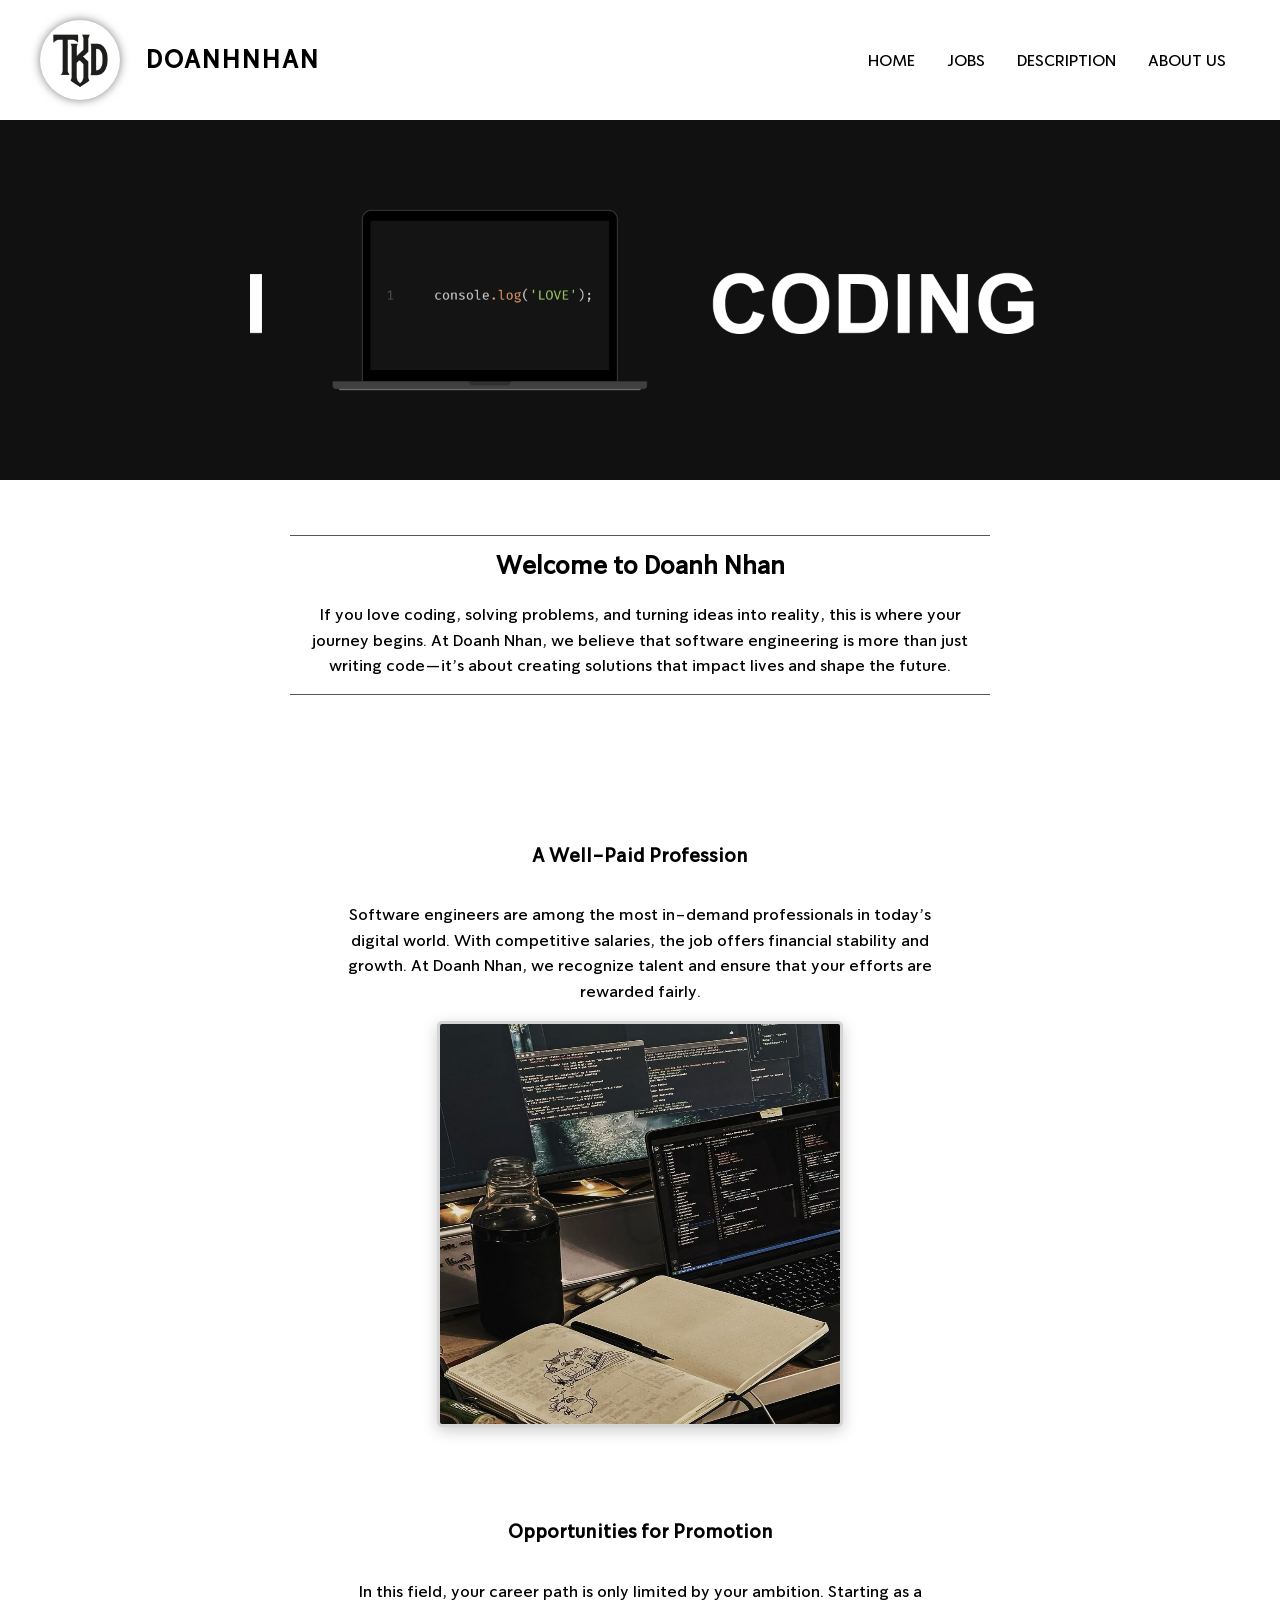
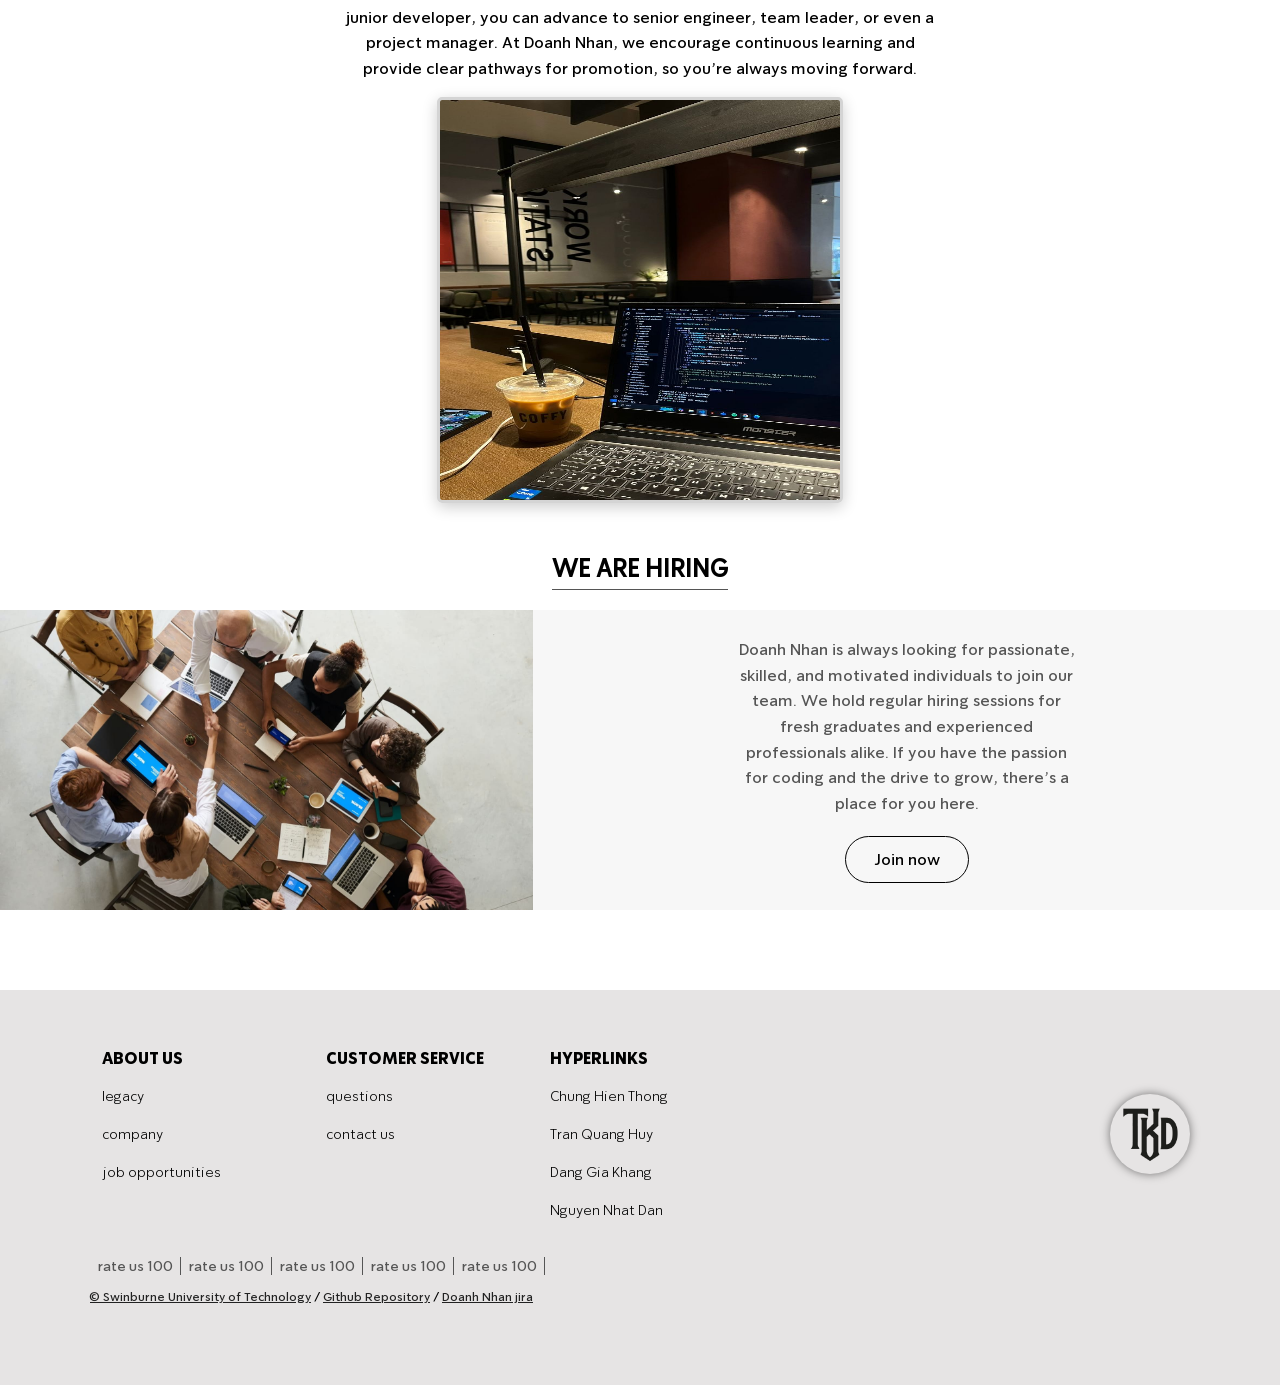
<file: COS10026-Web Technology Project /Group Project 1/index.html>
<!DOCTYPE html>
<html lang="en">

<head>
    <meta charset="UTF-8">
    <meta name="viewport" content="width=device-width, initial-scale=1.0">
    <link rel="stylesheet" href="Styles/styles.css">
    <link rel="stylesheet" href="Styles/fonts.css">
    <title>Document</title>
</head>

<body>
    <!-- this is group logo and group name section -->
    <header>
        <div class="header-container">
            <div class="group-title">
                <img class="group-logo" src="images/image.png" alt="">
                <h2 class="group-name">DoanhNhan</h2>
            </div>
            <!-- navigation bar -->
            <div class="nav-bar">
                <a href="index.html">Home</a>
                <a href="apply.html">Jobs</a>
                <a href="jobs.html">Description</a>
                <a href="about.html">About us</a>
            </div>
        </div>
    </header>
    <div>
        <img class="background-image" src="images/image2.png" alt="">
    </div>
    <!-- overview about our company -->
    <div class="head-information">
        <div class="head-borderline">
            <h2>Welcome to Doanh Nhan</h2>
            <p>If you love coding, solving problems, and turning ideas into reality, this is where your journey begins.
                At Doanh Nhan, we believe that software engineering is more than just writing code—it’s about creating
                solutions
                that impact lives and shape the future.</p>
        </div>
    </div>
    <div class="picture-section-container">
        <!-- high-salary jobs introdution section -->
        <div class="picture-section-1">
            <div class="section-1-information">
                <h3>A Well-Paid Profession</h3>
                <p class="section-1-p">Software engineers are among the most in-demand professionals in today’s digital
                    world.
                    With competitive salaries, the job offers financial stability and growth.
                    At Doanh Nhan, we recognize talent and ensure that your efforts are rewarded fairly.</p>
            </div>
            <div class="picture-container">
                <img class="image-section-1" src="images/image3.png" alt="">
            </div>
        </div>
        <!-- opportunities for promotion section -->
        <div class="picture-section-2">
            <div class="picture-container">
                <img class="image-section-2" src="images/image4.png" alt="">
            </div>
            <div class="section-1-information">
                <h3>Opportunities for Promotion</h3>
                <p class="section-2-p">In this field, your career path is only limited by your ambition.
                    Starting as a junior developer, you can advance to senior engineer, team leader, or even a project
                    manager.
                    At Doanh Nhan, we encourage continuous learning and provide clear pathways for promotion, so you’re
                    always moving forward.</p>
            </div>
        </div>
    </div>
    <!-- hiring section -->
    <div class="hiring-section-container">
        <div class="hiring-section-h2">
            <h2 class="hiring-h2">We are hiring</h2>
        </div>
        <div class="hiring-section">
            <img class="hiring-picture-section" src="images/image5.png" alt="">
            <div class="hiring-information-section">
                <p>Doanh Nhan is always looking for passionate, skilled, and motivated individuals to join our team.
                    We hold regular hiring sessions for fresh graduates and experienced professionals alike.
                    If you have the passion for coding and the drive to grow, there’s a place for you here.</p>
                <a href="apply.html">Join now</a>
            </div>
        </div>
    </div>
    <footer>
        <div class="footer">
            <!-- company hyperlinks -->
            <div class="footer-section-1">
                <div class="footer-information">
                    <div class="About-us">
                        <h4>About us</h4>
                        <ol>
                            <li>legacy</li>
                            <li>company</li>
                            <li>job opportunities</li>
                        </ol>
                    </div>
                    <div class="customer service">
                        <h4>customer service</h4>
                        <ol>
                            <li>questions</li>
                            <li>contact us</li>
                        </ol>
                    </div>
                    <div class="hyperlinks">
                        <h4>hyperlinks</h4>
                        <ol>
                            <li><a class="links" href="https://www.instagram.com/hienthong_/">Chung Hien Thong</a></li>
                            <li><a class="links" href="https://www.instagram.com/brian.huytr/">Tran Quang Huy</a></li>
                            <li><a class="links" href="https://www.instagram.com/khang_dangdeptrai/">Dang Gia Khang</a>
                            </li>
                            <li><a class="links" href="https://www.instagram.com/_ndawn._/">Nguyen Nhat Dan</a></li>
                        </ol>
                    </div>
                </div>
                <div class="logo-image">
                    <img id="group-logo-footer" class="group-logo" src="images/image.png" alt="">
                </div>
            </div>
            <!-- rate us 100 section -->
            <div class="footer-section-2">
                <p>rate us 100</p>
                <p>rate us 100</p>
                <p>rate us 100</p>
                <p>rate us 100</p>
                <p>rate us 100</p>
            </div>
            <div class="footer-section-3">
                <p><a class="hyperlinks-footer" href="https://www.swinburne.edu.au">© Swinburne University of Technology</a> / <a
                          class="hyperlinks-footer" href="https://github.com/WebTechnologyProject-Sep2025/projectpart1-groupass1-1-cos10026-2-group-3"
                        target="_blank" rel="noopener noreferrer">Github Repository</a> / <a
                          class="hyperlinks-footer" href="https://tqhuy250907.atlassian.net/jira/software/projects/DPG3/boards/68">Doanh Nhan
                        jira</a> </p>
            </div>
        </div>
    </footer>
</body>

</html>
</file>
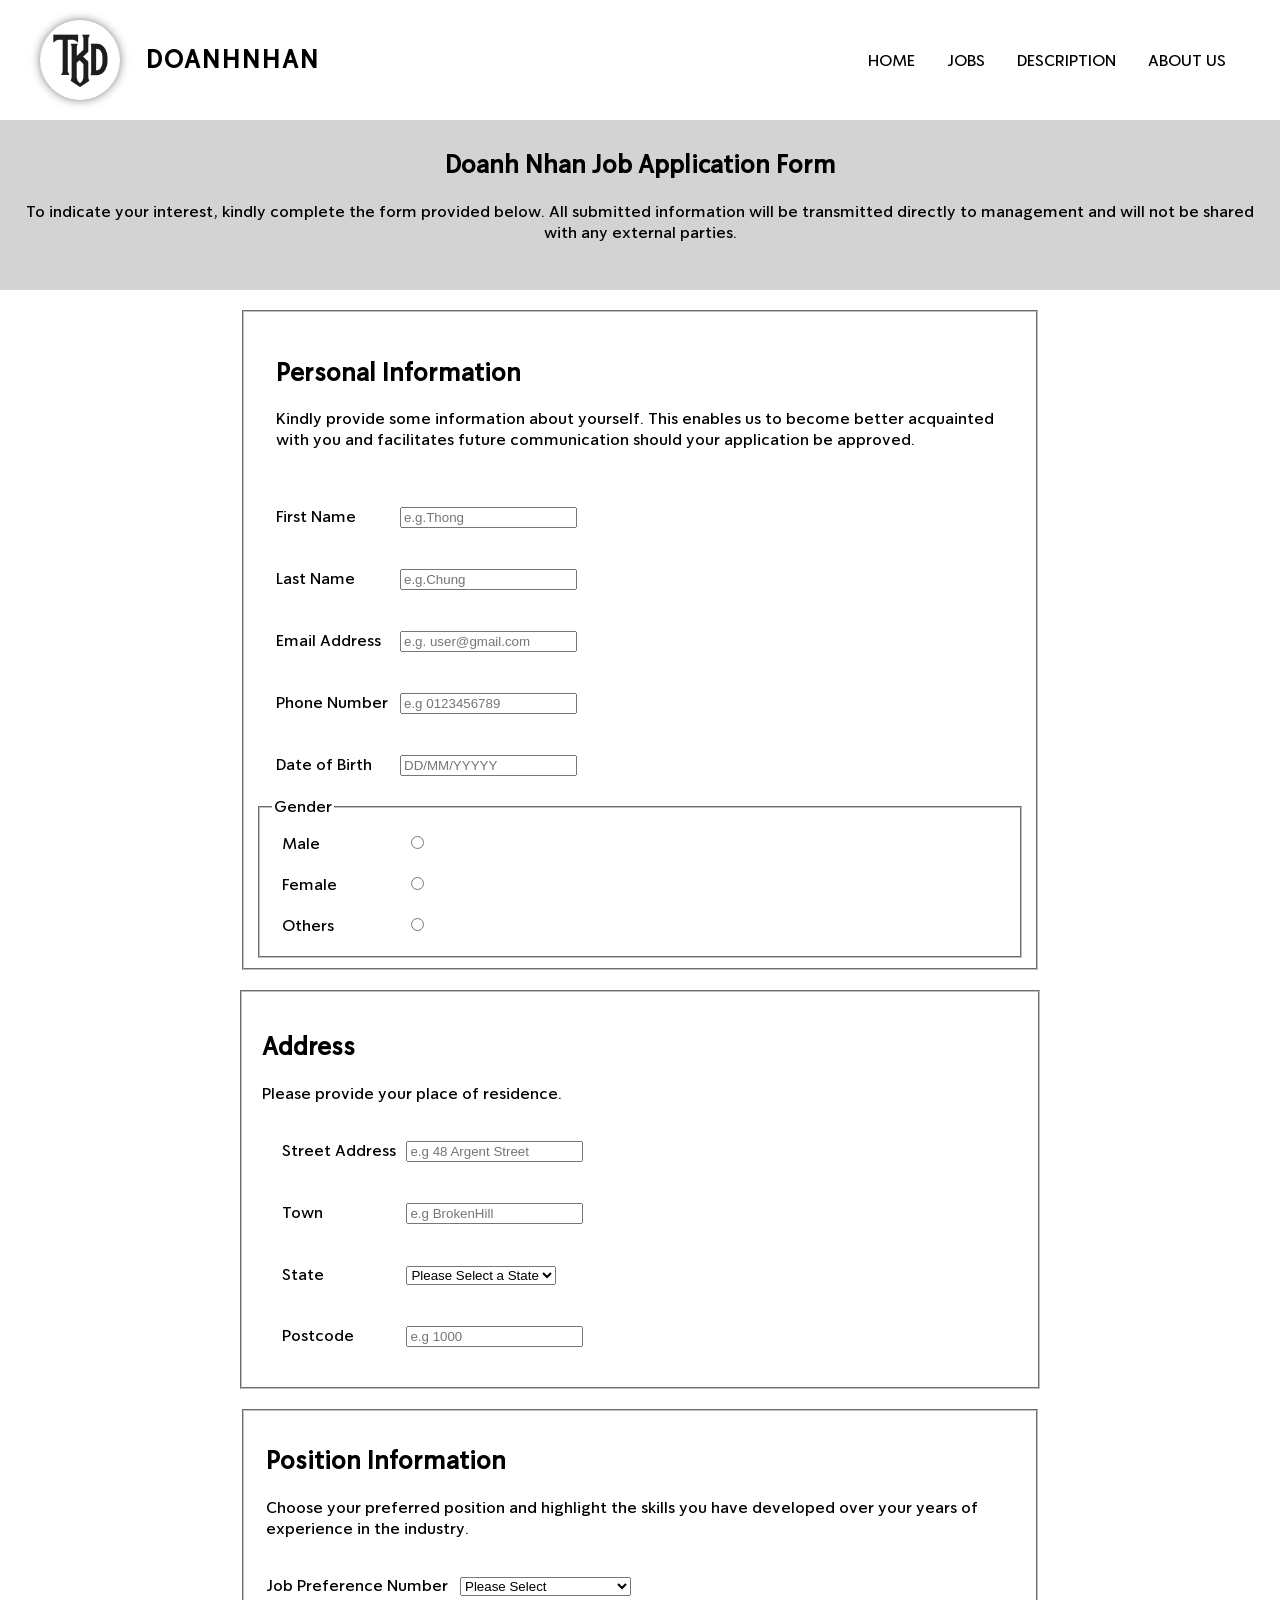
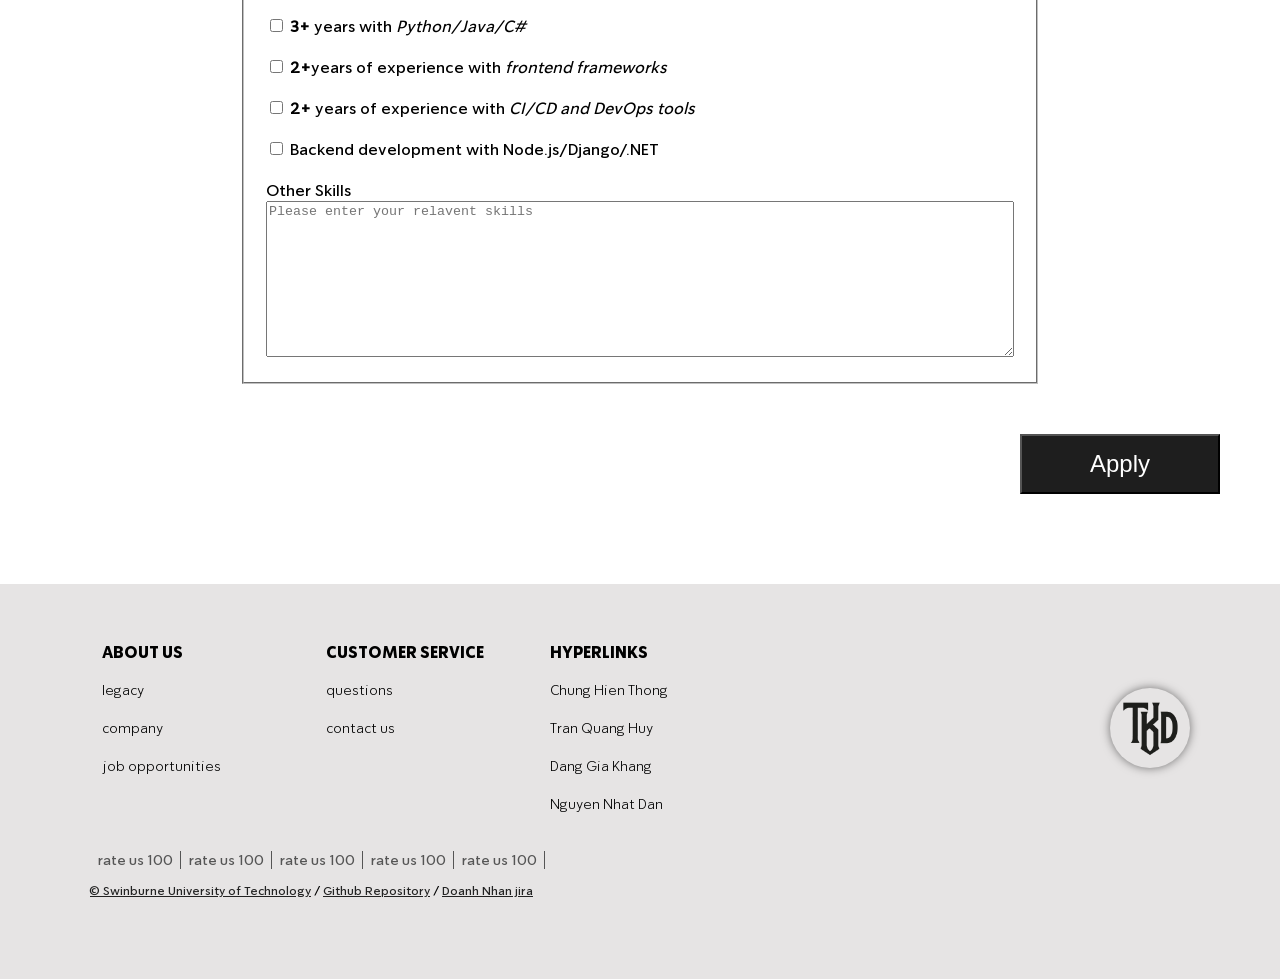
<file: COS10026-Web Technology Project /Group Project 1/apply.html>
<!DOCTYPE html>
<html lang="en">

<head>
    <meta charset="UTF-8">
    <meta name="description" content="Job Application Page">
    <meta name="keywords" content="HTML5, tags, forms">
    <meta name="author" content="Quang Huy 106212636">
    <title>The Page For Job Application</title>
    <link rel="stylesheet" href="Styles/styles.css">
    <link rel="stylesheet" href="Styles/fonts.css">
</head>

<body>
    <header>
        <!--Logo and title-->

        <div class="header-container">
            <div class="group-title">
                <img class="group-logo" src="images/image.png" alt="">
                <h2 class="group-name">DoanhNhan</h2>
            </div>
            <!--Navigation bar-->

            <div class="nav-bar">
                <a href="index.html">Home</a>
                <a href="apply.html">Jobs</a>
                <a href="jobs.html">Description</a>
                <a href="about.html">About us</a>
            </div>
        </div>
    </header>
    <!--Page Description-->
    <div class="block">
        <h2>Doanh Nhan Job Application Form</h2>
        <p>To indicate your interest, kindly complete the form provided below. All submitted
            information will be
            transmitted directly to management and will not be shared with any external parties.</p>
    </div>
    <!--The information will be transmitted using the POST method and then displayed back with the submitted values.-->
    <form id="form-container" method="post" action="https://mercury.swin.edu.au/it000000/formtest.php">
        <!--Collecting personal information-->
        <fieldset class="firstsection">
            <div class="form-field">
                <h2>Personal Information</h2>
                <p>Kindly provide some information about yourself. This enables us to become better acquainted with
                    you
                    and
                    facilitates future communication should your application be approved.</p>
            </div>
            <!--First Name-->
            <div class="form-field">

                <label for="firstname" class="form-info">First Name</label>
                <input type="text" name="firstname" id="firstname" class="form-info" pattern="^[A-Za-z]+$"
                    maxlength="20" placeholder="e.g.Thong" required>
            </div>

            <!--Last Name-->
            <div class="form-field">

                <label for="lastname" class="form-info">Last Name</label>
                <input type="text" name="lastname" id="lastname" class="form-info" pattern="^[A-Za-z]+$"
                    maxlength="20" placeholder="e.g.Chung" required>
            </div>

            <!--Email Address-->
            <div class="form-field">

                <label for="email" class="form-info">Email Address</label>
                <input type="text" name="email" id="email" class="form-info"
                    pattern="[a-z0-9._%+\-]+@[a-z0-9.\-]+\.[a-z]{2,}$" placeholder="e.g. user@gmail.com" required>
            </div>

            <!--Phone number-->
            <div class="form-field">

                <label for="phone" class="form-info">Phone Number</label>
                <input type="text" name="phone number" id="phone" class="form-info" pattern="^[\d ]{8,12}$"
                    placeholder="e.g 0123456789" required>
            </div>

            <!--Date of Birth-->
            <div class="form-field">

                <label for="dateofbirth" class="form-info">Date of Birth</label>
                <input type="text" name="dateofbirth" id="dateofbirth" class="form-info"
                    pattern="^(0[1-9]|[12]\d|3[01])\/(0[1-9]|1[0-2])\/\d{4}$" placeholder="DD/MM/YYYYY" required>
            </div>

            <!--Gender-->
            <fieldset>

                <legend>Gender</legend>
                <div class="form-gender">

                    <label for="male" class="form-ratio">Male</label>
                    <input type="radio" name="gender" id="male" class="ratio" required>
                </div>
                <div class="form-gender">

                    <label for="female" class="form-ratio">Female</label>
                    <input type="radio" name="gender" id="female" class="ratio" required>
                </div>
                <div class="form-gender">

                    <label for="others" class="form-ratio">Others</label>
                    <input type="radio" name="gender" id="others" class="ratio" required>
                </div>


            </fieldset>
        </fieldset>
        <fieldset class="form-address">
            <!--Information about Address-->
            <div class="form-des">
                <h2>Address</h2>
                <p>Please provide your place of residence.</p>
            </div>
            <!--Street Address-->
            <div class="form-add">

                <label for="streetaddress">Street Address</label>
                <input type="text" name="streetaddress" id="streetaddress" pattern="^{1,40}$" maxlength="40"
                    placeholder="e.g 48 Argent Street" required>
            </div>
            <!--Town-->
            <div class="form-add">

                <label for="town">Town</label>
                <input type="text" name="town" id="town" pattern="^{1,40}$" maxlength="40" placeholder="e.g BrokenHill">
            </div>

            <!--State-->
            <div class="form-add">

                <label for="state">State</label>
                <select name="state" id="state" required>
                    <option value="">Please Select a State</option>
                    <option value="">VIC</option>
                    <option value="">NSW</option>
                    <option value="">QLD</option>
                    <option value="">NT</option>
                    <option value="">WA</option>
                    <option value="">SA</option>
                    <option value="">TAS</option>
                    <option value="">ACT</option>

                </select>
            </div>

            <!--Postcode-->
            <div class="form-add">

                <label for="postcode">Postcode</label>
                <input type="text" name="postcode" id="postcode"
                    pattern="^(0[2-9][0-9]{2}|[1-8][0-9]{3}|9[0-8][0-9]{2}|99[0-3][0-9]|994[0-4])$" maxlength="4"
                    placeholder="e.g 1000">
            </div>

        </fieldset>
        <!--Position Selecting-->
        <fieldset class="form-position">
            <!--Position description-->
            <div class="form-pos">
                <h2>Position Information</h2>
                <p>Choose your preferred position and highlight the skills you have developed over your years of
                    experience in the industry.</p>
            </div>
            <!--Job References List-->
            <div class="form-pos">

                <label for="job">Job Preference Number</label>
                <select name="job" id="job" required>
                    <option value="">Please Select</option>
                    <option value="">DN1-Software Developer</option>
                    <option value="">DN2-Data Engineer</option>
                </select>
            </div>
            <!-- Required Experience List (Checkboxes) -->
            <div class="form-pos">
                <input type="checkbox" name="python" id="python" required>
                <label for="python"><strong>3&#43;</strong> years with <em>Python/Java/C#</em></label>
            </div>
            <!--2 years of Experience with frontend frameworks-->
            <div class="form-pos">

                <input type="checkbox" name="frontend" id="frontend">
                <label for="frontend"><strong>2&#43;</strong>years of experience with
                    <em>frontend frameworks</em></label>

            </div>
            <!--2 years of experience with CI/CD and DevOps tools-->

            <div class="form-pos">

                <input type="checkbox" name="devop" id="devop">
                <label for="devop"><strong>2&#43;</strong> years of experience with <em>CI/CD and
                        DevOps tools</em></label>

            </div>
            <!--Backend development with Node.js/Django/.NET-->

            <div class="form-pos">
                <input type="checkbox" name="backend" id="backend">
                <label for="backend">Backend development with Node.js/Django/.NET</label>
            </div>
            <!--Other Skills-->
            <div class="form-pos">
                <label for="otherskill">Other Skills</label>
                <textarea name="others" id="otherskill" rows="10" cols="105"
                    placeholder="Please enter your relavent skills"></textarea>
            </div>
        </fieldset>
        <!--Submit button-->

        <div class="form-input">
            <button id="submit-button" form="form-container">Apply</button>
        </div>

    </form>
    <footer>
        <div class="footer-job">
            <div class="footer-section-1">
                <div class="footer-information">
                    <div class="About-us">
                        <h4>About us</h4>
                        <ol>
                            <li>legacy</li>
                            <li>company</li>
                            <li>job opportunities</li>
                        </ol>
                    </div>
                    <div class="customer service">
                        <h4>customer service</h4>
                        <ol>
                            <li>questions</li>
                            <li>contact us</li>
                        </ol>
                    </div>
                    <div class="hyperlinks">
                        <h4>hyperlinks</h4>
                        <ol>
                            <li><a class="links" href="https://www.instagram.com/hienthong_/">Chung Hien Thong</a>
                            </li>
                            <li><a class="links" href="https://www.instagram.com/brian.huytr/">Tran Quang Huy</a>
                            </li>
                            <li><a class="links" href="https://www.instagram.com/khang_dangdeptrai/">Dang Gia Khang</a>
                            </li>
                            <li><a class="links" href="https://www.instagram.com/_ndawn._/">Nguyen Nhat Dan</a></li>
                        </ol>
                    </div>
                </div>
                <div class="logo-image">
                    <img id="group-logo-footer" class="group-logo" src="images/image.png" alt="">
                </div>
            </div>
            <div class="footer-section-2">
                <p>rate us 100</p>
                <p>rate us 100</p>
                <p>rate us 100</p>
                <p>rate us 100</p>
                <p>rate us 100</p>
            </div>

            <div class="footer-section-3">
                <p><a  class="hyperlinks-footer" href="https://www.swinburne.edu.au">© Swinburne University of Technology</a> / <a
                         class="hyperlinks-footer" href="https://github.com/WebTechnologyProject-Sep2025/projectpart1-groupass1-1-cos10026-2-group-3"
                        target="_blank" rel="noopener noreferrer">Github Repository</a> / <a
                         class="hyperlinks-footer" href="https://tqhuy250907.atlassian.net/jira/software/projects/DPG3/boards/68">Doanh Nhan
                        jira</a> </p>
            </div>
        </div>
    </footer>
</body>

</html>
</file>
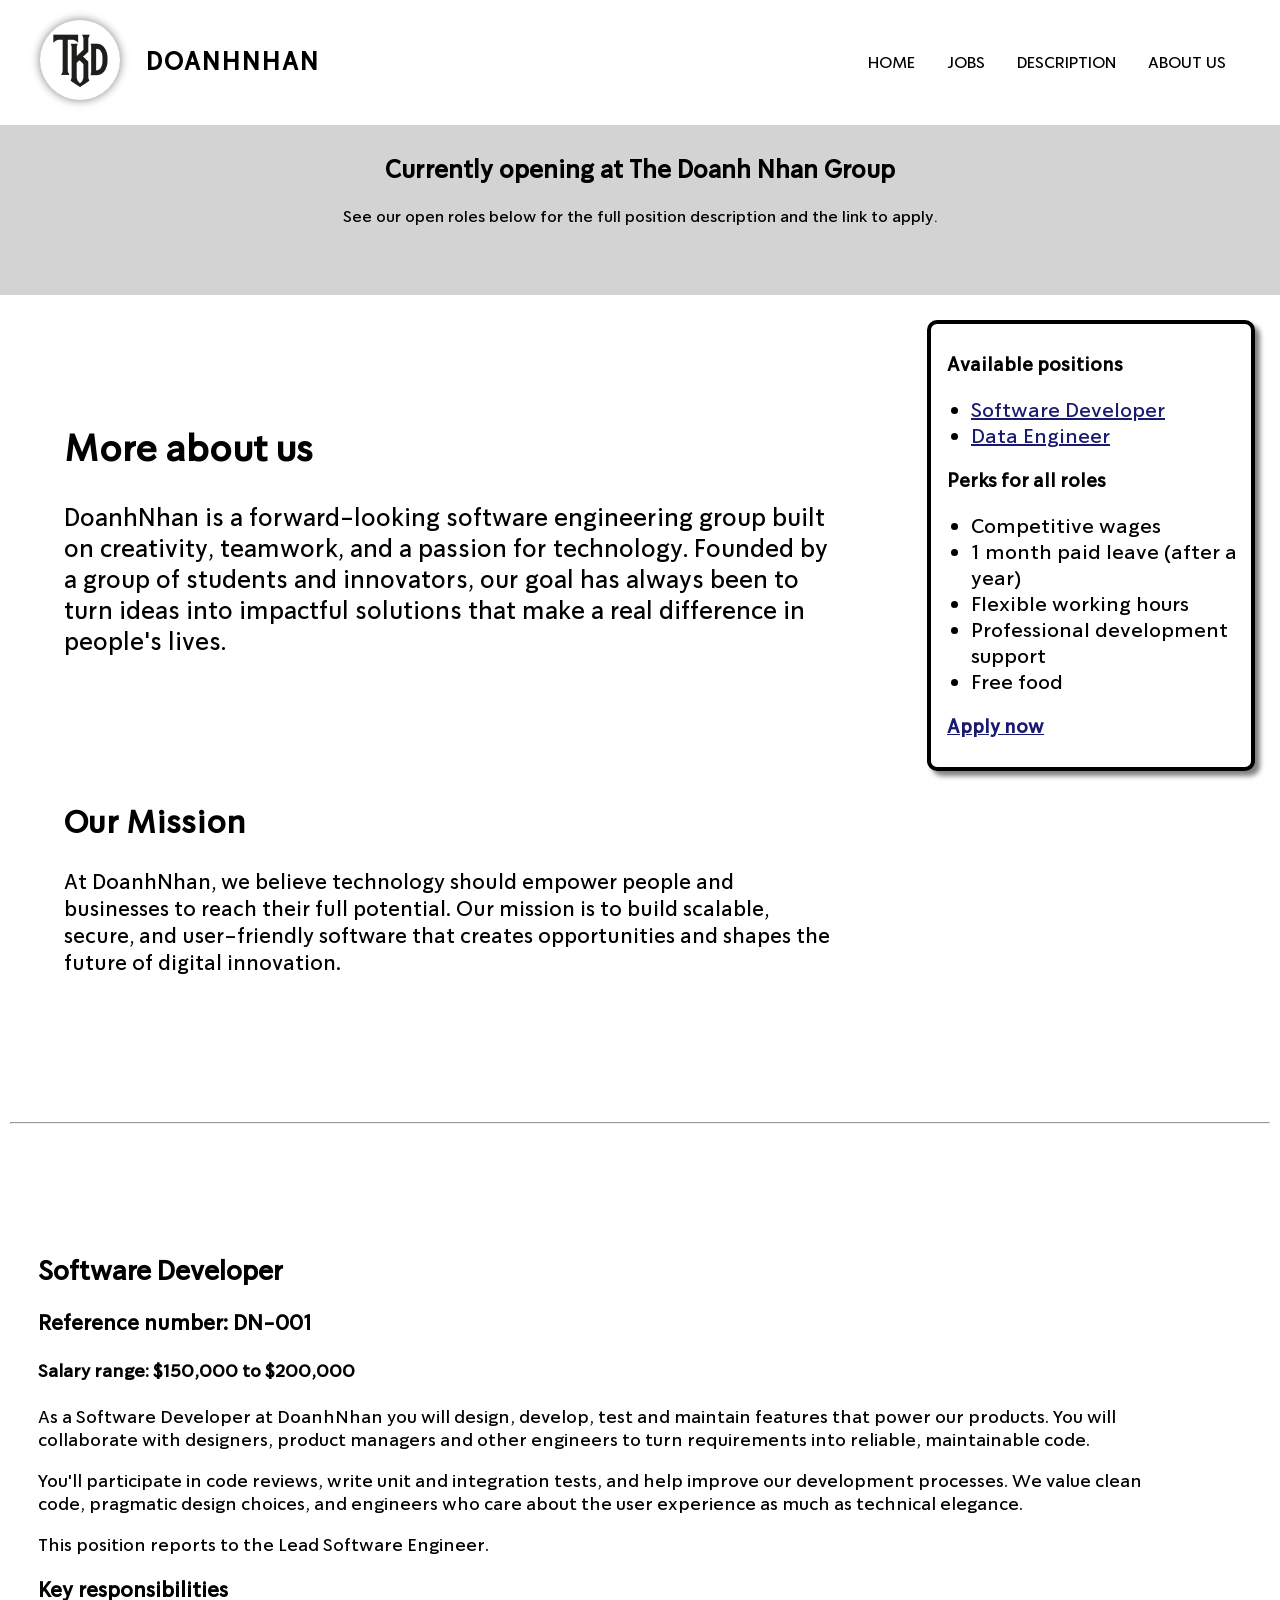
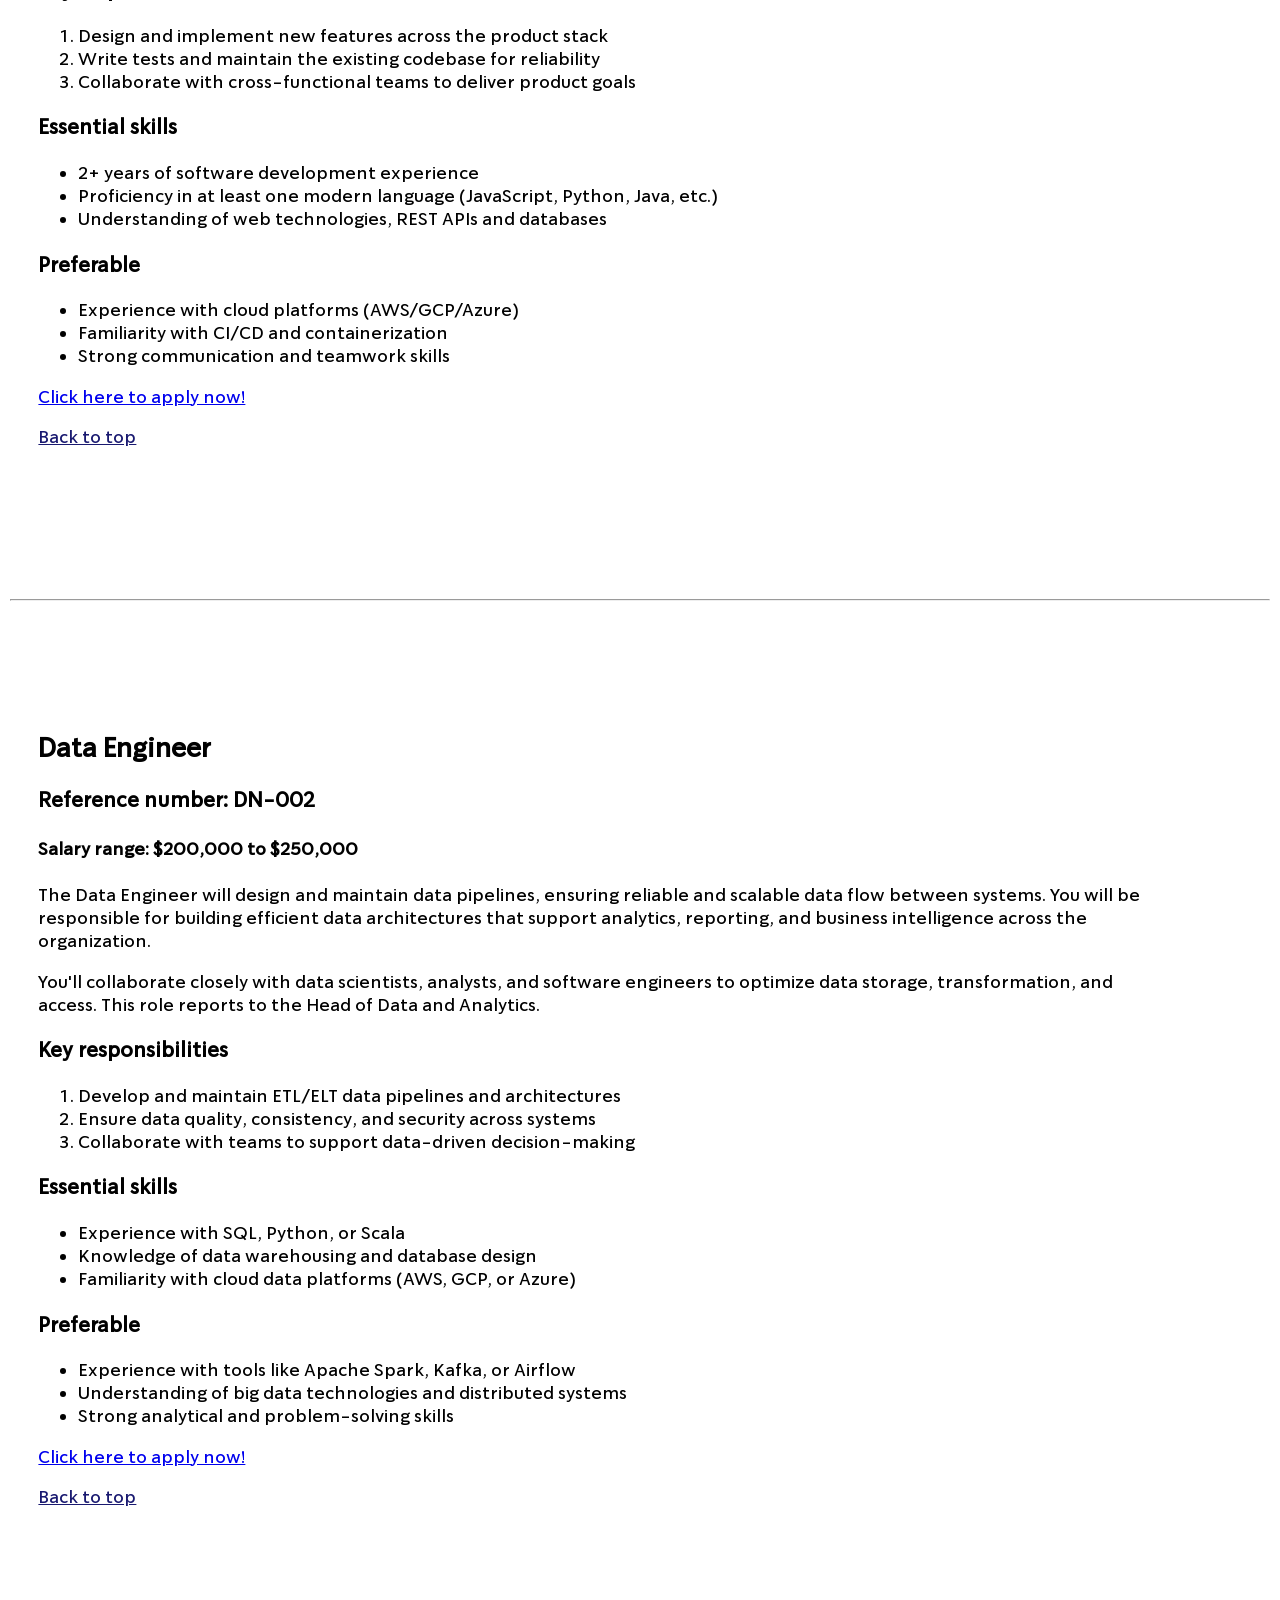
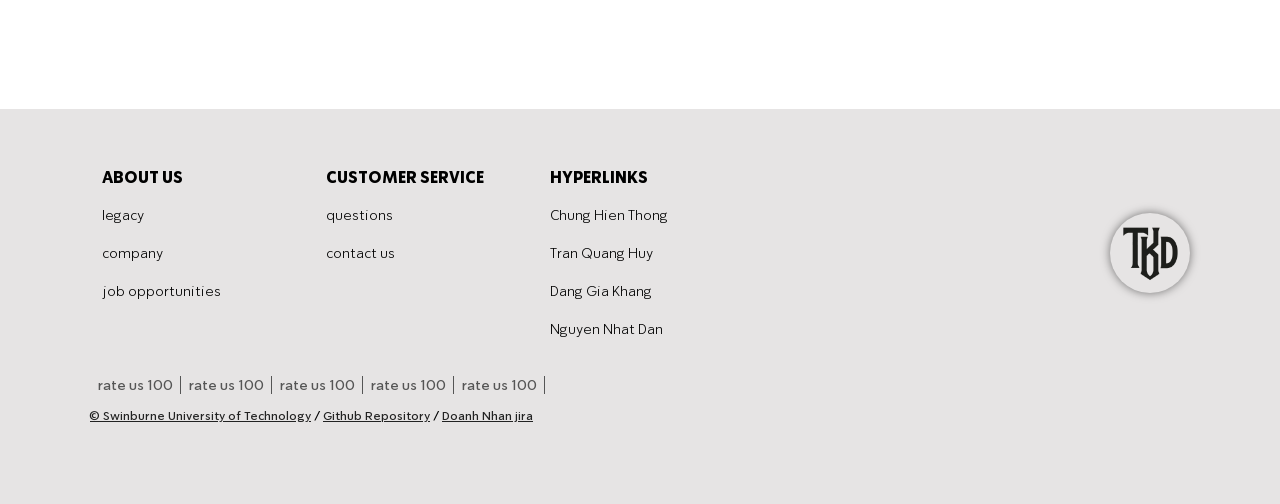
<file: COS10026-Web Technology Project /Group Project 1/jobs.html>
<!DOCTYPE html>
<html lang="en">

<head>
    <meta charset="UTF-8">
    <meta name="viewport" content="width=device-width, initial-scale=1.0">
    <meta name="description" content="Jobs page of Doanh Nhan Group website">
    <meta name="keywords" content="Doanh Nhan Group, Jobs, Apply, Openings, Available, Work">
    <meta name="author" content="Gia Khang 105992199">
    <title>Jobs / Hoi Doanh Nhan</title>
    <link rel="stylesheet" href="Styles/styles.css">
    <link rel="stylesheet" href="Styles/fonts.css">
</head>

<body id="jobs-page" aria-labelledby="page-title">

    <header>
        <div class="header-container">
            <div class="group-title">
                <a href="index.html">
                    <img class="group-logo" src="images/image.png" alt="DoanhNhan logo">
                </a>
                <h2 id="page-title" class="group-name">DoanhNhan</h2>
            </div>
            <!--navigation-->
            <div class="nav-bar">
                <a href="index.html">Home</a>
                <a href="apply.html">Jobs</a>
                <a href="jobs.html">Description</a>
                <a href="about.html">About us</a>
            </div>
        </div>
    </header>

    <main id="main-content" class="page-content" aria-label="Jobs content">
        <!-- intro -->
        <div class="main-body">
            <section class="block" aria-labelledby="openings-heading">
                <h2 id="openings-heading" class="block-banner">Currently opening at The Doanh Nhan Group</h2>
                <p class="block-container">See our open roles below for the full position description and the link to
                    apply.</p>
            </section>

            <!-- aside and quick links -->
            <aside class="aside" aria-labelledby="available-positions-heading">
                <h3 id="available-positions-heading">Available positions</h3>
                <ul>
                    <li class="job"><a href="#software-developer" title="Click to jump to this job!">Software
                            Developer</a></li>
                    <li class="job"><a href="#data-engineer" title="Click to jump to this job!">Data Engineer</a></li>
                </ul>

                <h3>Perks for all roles</h3>
                <ul>
                    <li>Competitive wages</li>
                    <li>1 month paid leave (after a year)</li>
                    <li>Flexible working hours</li>
                    <li>Professional development support</li>
                    <li>Free food</li>
                </ul>

                <h3 id="apply-link"><a href="apply.html">Apply now</a></h3>
            </aside>

            <!-- about & mission -->
            <section id="about" aria-labelledby="about-heading">
                <h2 id="about-heading">More about us</h2>
                <p>DoanhNhan is a forward-looking software engineering group built on creativity, teamwork, and a
                    passion for technology. Founded by a group of students and innovators, our goal has always been to
                    turn ideas into impactful solutions that make a real difference in people's lives.</p>
            </section>

            <section id="our-mission" aria-labelledby="mission-heading">
                <h2 id="mission-heading">Our Mission</h2>
                <p>At DoanhNhan, we believe technology should empower people and businesses to reach their full
                    potential. Our mission is to build scalable, secure, and user-friendly software that creates
                    opportunities and shapes the future of digital innovation.</p>
            </section>

            <hr class="separator">

            <!-- Software Developer -->
            <article id="software-developer" class="position" aria-labelledby="sd-title">
                <h2 id="sd-title">Software Developer</h2>
                <h3>Reference number: DN-001</h3>
                <h4>Salary range: $150,000 to $200,000</h4>

                <div class="job-basic-info">
                    <p>As a Software Developer at DoanhNhan you will design, develop, test and maintain features that
                        power our products. You will collaborate with designers, product managers and other engineers to
                        turn requirements into reliable, maintainable code.</p>
                    <p>You'll participate in code reviews, write unit and integration tests, and help improve our
                        development processes. We value clean code, pragmatic design choices, and engineers who care
                        about the user experience as much as technical elegance.</p>
                    <p>This position reports to the <span class="superior">Lead Software Engineer</span>.</p>
                </div>

                <div class="responsibilities">
                    <h3>Key responsibilities</h3>
                    <ol>
                        <li>Design and implement new features across the product stack</li>
                        <li>Write tests and maintain the existing codebase for reliability</li>
                        <li>Collaborate with cross-functional teams to deliver product goals</li>
                    </ol>
                </div>

                <div class="skills">
                    <h3>Essential skills</h3>
                    <ul>
                        <li>2+ years of software development experience</li>
                        <li>Proficiency in at least one modern language (JavaScript, Python, Java, etc.)</li>
                        <li>Understanding of web technologies, REST APIs and databases</li>
                    </ul>

                    <h3>Preferable</h3>
                    <ul>
                        <li>Experience with cloud platforms (AWS/GCP/Azure)</li>
                        <li>Familiarity with CI/CD and containerization</li>
                        <li>Strong communication and teamwork skills</li>
                    </ul>
                </div>

                <p><a class="apply-link" href="apply.html">Click here to apply now!</a></p>
                <p class="back-to-top"><a href="#top">Back to top</a></p>
            </article>

            <hr class="separator">

            <!-- Data Engineer -->
            <article id="data-engineer" class="position" aria-labelledby="de-title">
                <h2 id="de-title">Data Engineer</h2>
                <h3>Reference number: DN-002</h3>
                <h4>Salary range: $200,000 to $250,000</h4>

                <div class="job-basic-info">
                    <p>The Data Engineer will design and maintain data pipelines, ensuring reliable and scalable data
                        flow between systems. You will be responsible for building efficient data architectures that
                        support analytics, reporting, and business intelligence across the organization.</p>
                    <p>You'll collaborate closely with data scientists, analysts, and software engineers to optimize
                        data storage, transformation, and access. This role reports to the <span class="superior">Head
                            of Data and Analytics</span>.</p>
                </div>

                <div class="responsibilities">
                    <h3>Key responsibilities</h3>
                    <ol>
                        <li>Develop and maintain ETL/ELT data pipelines and architectures</li>
                        <li>Ensure data quality, consistency, and security across systems</li>
                        <li>Collaborate with teams to support data-driven decision-making</li>
                    </ol>
                </div>

                <div class="skills">
                    <h3>Essential skills</h3>
                    <ul>
                        <li>Experience with SQL, Python, or Scala</li>
                        <li>Knowledge of data warehousing and database design</li>
                        <li>Familiarity with cloud data platforms (AWS, GCP, or Azure)</li>
                    </ul>

                    <h3>Preferable</h3>
                    <ul>
                        <li>Experience with tools like Apache Spark, Kafka, or Airflow</li>
                        <li>Understanding of big data technologies and distributed systems</li>
                        <li>Strong analytical and problem-solving skills</li>
                    </ul>
                </div>

                <p><a class="apply-link" href="apply.html">Click here to apply now!</a></p>
                <p class="back-to-top"><a href="#top">Back to top</a></p>
            </article>
        </div>
    </main>

    <footer>
        <div class="footer-job">
            <div class="footer-section-1">
                <div class="footer-information">
                    <div class="about-us">
                        <h4>About us</h4>
                        <ol>
                            <li>legacy</li>
                            <li>company</li>
                            <li>job opportunities</li>
                        </ol>
                    </div>
                    <div class="customer-service">
                        <h4>Customer service</h4>
                        <ol>
                            <li>questions</li>
                            <li>contact us</li>
                        </ol>
                    </div>
                    <div class="hyperlinks">
                        <h4>hyperlinks</h4>
                        <ol>
                            <li><a class="links" href="https://www.instagram.com/hienthong_/">Chung Hien Thong</a></li>
                            <li><a class="links" href="https://www.instagram.com/brian.huytr/">Tran Quang Huy</a></li>
                            <li><a class="links" href="https://www.instagram.com/khang_dangdeptrai/">Dang Gia Khang</a>
                            </li>
                            <li><a class="links" href="https://www.instagram.com/_ndawn._/">Nguyen Nhat Dan</a></li>
                        </ol>
                    </div>
                </div>
                <div class="logo-image">
                    <img id="group-logo-footer" class="group-logo" src="images/image.png" alt="DoanhNhan logo footer">
                </div>
            </div>

            <div class="footer-section-2">
                <p>rate us 100</p>
                <p>rate us 100</p>
                <p>rate us 100</p>
                <p>rate us 100</p>
                <p>rate us 100</p>
            </div>

            <div class="footer-section-3">
                <p><a   class="hyperlinks-footer" href="https://www.swinburne.edu.au">© Swinburne University of Technology</a> / <a
                         class="hyperlinks-footer" href="https://github.com/WebTechnologyProject-Sep2025/projectpart1-groupass1-1-cos10026-2-group-3"
                        target="_blank" rel="noopener noreferrer">Github Repository</a> / <a
                         class="hyperlinks-footer" href="https://tqhuy250907.atlassian.net/jira/software/projects/DPG3/boards/68">Doanh Nhan
                        jira</a> </p>
            </div>
        </div>
    </footer>
</body>

</html>
</file>
<file: COS10026-Web Technology Project /Group Project 1/Styles/styles.css>
/* general section */
body {
    margin: 0;
    padding: 0;
    font-family: "SodoSans Regular";
}

.block-banner,
.block-container {
    text-align: center;
}

.block-banner {
    font-size: 24px;
    font-weight: 700;
}
.hyperlinks-footer {
    color: #222; 
    font-size: 12px;
}
/* home page section */
.header-container {
    display: flex;
    justify-content: space-between;
    align-items: center;
    margin: 20px 40px 20px 40px;
}

.group-title {
    display: flex;
    align-items: center;
    justify-content: space-between;
    width: 280px;
}

.group-logo {
    width: 80px;
    height: 80px;
    border-radius: 50%;
    box-shadow: 0px 0px 10px rgba(0, 0, 0, 0.5);
}

.group-name {
    letter-spacing: 2px;
    font-weight: 600;
    text-transform: uppercase;
    justify-content: space-between;
}

.nav-bar a {
    padding: 14px;
    margin-bottom: 3px;
    font-size: 16px;
    font-weight: 400;
    text-transform: uppercase;
    text-decoration: none;
    color: black;
}

.nav-bar a:hover {
    background-color: black;
    color: white;
    border-radius: 5px;
    transition: 0.5s;
}

.background-image {
    width: 100%;
}

.head-information {
    display: flex;
    flex-direction: column;
    align-items: center;
    justify-content: center;
    margin: 50px 0px 80px 0px;
}

.head-information h2 {
    border-top: 1px solid #555;
    text-align: center;
    padding-top: 15px;
    margin-bottom: 20px;
    margin-top: 0px;
}

.head-information p {
    width: 700px;
    margin: 0px;
    text-align: center;
    line-height: 1.6;
    border-bottom: 1px solid #555;
    padding-bottom: 15px;
}

.picture-section-container {
    display: flex;
    flex-direction: column;
    align-items: center;
    justify-content: center;
}

.image-section-1,
.image-section-2 {
    width: 400px;
    height: 400px;
    border: 3px solid #d4d4d4;
    box-shadow: 0 4px 15px rgba(0, 0, 0, 0.2);
    margin-bottom: 20px;
    border-radius: 5px;
}

.picture-section-1,
.picture-section-2 {
    display: flex;
    width: 1200px;
    justify-content: space-between;
}

.section-1-information,
.section-2-information {
    display: flex;
    flex-direction: column;
    justify-content: start;
    align-items: center;
    width: 100%;
    padding-top: 50px;
}

.section-1-p,
.section-2-p {
    padding: 0px 90px 0px 90px;
    text-align: center;
    line-height: 1.6;
}

.hiring-section-container {
    display: flex;
    flex-direction: column;
    justify-content: center;
    align-items: center;
}

.hiring-section-h2 {
    display: flex;
    align-items: center;
    justify-content: center;
    width: 100%;
}

.hiring-h2 {
    border-bottom: 1px solid;
    width: fit-content;
    padding: 6px 0px 4px 0px;
    text-transform: uppercase;
    border-color: #555;
}

.hiring-section {
    display: flex;
    margin-bottom: 80px;
}

.hiring-picture-section {
    height: 300px;
    width: max-content;
}

.hiring-information-section {
    display: flex;
    flex-direction: column;
    align-items: center;
    justify-content: center;
    background-color: #f7f7f7;
}

.hiring-information-section p {
    margin: 0px 200px 0px 200px;
    text-align: center;
    color: #555;
    line-height: 1.6;
}

.hiring-information-section a {
    margin-top: 20px;
    padding: 12px 28px;
    border: 1px solid;
    border-radius: 50px;
    font-size: 16px;
    cursor: pointer;
    text-decoration: none;
    color: black;
}

.hiring-information-section a:hover {
    background-color: black;
    color: white;
    transition: 0.5s;
}

.footer {
    background-color: #e6e4e4;
}

.footer-information {
    display: flex;
}

.footer-section-1 {
    display: flex;
    align-items: center;
    justify-content: space-between;
    margin: 0px 80px 0px 80px;
    padding: 40px 10px 0px 10px;
}

.footer-information h4 {
    padding: 0px 12px 0px 12px;
    margin: 18px 0px 18px 0px;
    text-transform: uppercase;
    font-size: 16px;
    font-family: "SodoSans Bold";
    width: 200px;
}

.footer-information ol li::marker {
    content: "";
}

.footer-information ol {
    padding: 0px;
    margin: 0px 12px 24px 12px;
}

.footer-information li {
    margin-bottom: 20px;
    font-size: 14px;
    font-family: "SodoSans Light";
}

.links {
    text-decoration: none;
    color: black;
}

.footer-section-2 {
    display: flex;
    align-items: center;
    margin: 0px 80px 0px 80px;
    padding: 0px 10px 0px 10px;
}

.footer-section-2 p {
    border-right: 1px solid;
    padding: 0px 7px 0px 7px;
    font-size: 14px;
    color: #555;
    border-color: #555;
    cursor: pointer;
}

.footer-section-3 {
    display: flex;
    align-items: center;
    margin: 0px 80px 0px 80px;
    padding: 0px 10px 80px 10px;
}

.footer-section-3 p {
    margin: 0px;
    font-size: 12px;
    color: #000000;
}

footer {
    clear: both;
}

/* jobs application section */
.block {
    display: block;
    background-color: lightgray;
    height: 150px;
    text-align: center;
    padding: 10px;
}

/*The first fieldset (Personal Information) */
.firstsection {
    width: 60%;
    margin: 20px auto;
}

.form-field {
    padding: 20px;
}

.form-gender {
    padding: 10px;
    text-align: left;
}

/* display all labels to the side of inputs */
label {
    display: inline-block;
    width: 120px
}

/* Styles for the Address fieldset */
.form-address {
    width: 59%;
    margin: 20px auto;
    padding: 20px;
}

.form-add {
    padding: 20px;
}

/* Styles for the Job Preferences fieldset */


.job-preference {
    margin-right: 30px;
}

.form-position {
    width: 60%;
    margin: 20px auto;
}

.form-pos {

    padding: 10px;

}

.form-pos label {
    display: inline-block;
    white-space: nowrap;

}

#submit-button {
    width: 200px;
    height: 60px;
    font-size: 1.5em;
    color: white;
    background-color: rgb(30, 30, 30);
    cursor: pointer;
    transition: transform 0.2s ease, background-color 0.2s ease, box-shadow 0.2s ease;
    float: right;
    margin-right: 60px;
    margin-top: 30px;
}

#submit-button:hover {
    background-color: #222;
    transform: scale(1.05);
}

#job {
    margin-left: 70px;
}

#otherskill {
    width: 100%;
    max-width: 100%;
    box-sizing: border-box;

}

/*Styles which help seperating the footer from the form field */
.footer-job {
    background-color: #e6e4e4;
    margin-top: 200px;
}

/* jobs description section */
aside {
    float: right;
    width: 25%;
    margin: 25px 25px;
    padding: 10px 0;
    border: 4px solid black;
    border-radius: 10px;
    box-shadow: 5px 5px 5px gray;
    background-color: white;
}

aside p,
aside h3 {
    margin-left: 5%;
    margin-right: 5%;
}

aside .job a {
    color: midnightblue;
}

aside .job a:hover {
    text-decoration: none;
}

aside #apply-link a {
    text-decoration: underline;
    color: midnightblue;
}

aside #apply-link a:hover {
    text-decoration: none;
}

.positions p,
.positions ol,
.positions ul,
aside p,
aside ol,
aside ul {
    font-size: 1.25em;
}

#about {
    font-size: 1.5em;
    text-align: left;
    margin-top: 131px;
    margin-bottom: 145px;
    margin-left: 5%;
    margin-right: 35%;
}

#our-mission {
    font-size: 1.3em;
    text-align: left;
    margin-top: 131px;
    margin-bottom: 145px;
    margin-left: 5%;
    margin-right: 35%;
}

.positions ol,
.positions ul,
.positions h2,
.positions h3,
.positions p {
    margin-left: 5%;
    margin-right: 5%;
}

.back-to-top a {
    color: midnightblue;
}

.back-to-top a:hover {
    text-decoration: none;
}

.separator {
    margin: 50px 10px;
}

#software-developer {
    font-size: 1.1em;
    text-align: left;
    margin-top: 130px;
    margin-bottom: 150px;
    margin-left: 3%;
    margin-right: 10%;
}

.positions ol,
.positions ul,
.positions h2,
.positions h3,
.positions p {
    margin-left: 5%;
    margin-right: 5%;
}

#data-engineer {
    font-size: 1.1em;
    text-align: left;
    margin-top: 130px;
    margin-bottom: 150px;
    margin-left: 3%;
    margin-right: 10%;
}

.positions ol,
.positions ul,
.positions h2,
.positions h3,
.positions p {
    margin-left: 5%;
    margin-right: 5%;
}

.apply-link a {
    text-decoration: underline;
    color: midnightblue;
}

.apply-link a:hover {
    text-decoration: none;
}

/* about us section */


/*Group Basic Information Section*/
div.group-info-section {
    padding: 30px;
    display: flex;
    flex-direction: column;
    vertical-align: center;
    text-align: center;
    align-items: center;
    justify-content: space-between;
}
.group-basic-info-table {
    width: 60%;
    margin: 40px 30px;
    font-family: Arial, sans-serif;
}

.group-basic-info-table table {
    width: 100%;
    border-collapse: collapse;
    box-shadow: 0 4px 8px rgba(0, 0, 0, 0.1);
}

.group-basic-info-table th,
.group-basic-info-table td {
    border: 1px solid #000;
    padding: 10px 15px;
    text-align: left;
}

.group-basic-info-table th {
    width: 40%;
    background-color: #f3f3f3;
    font-weight: bold;
}

.group-basic-info-table td {
    background-color: #fff;
}

.inner-table-border {
    border: 2px solid #000000;
    text-align: left;
}
/*group details table*/
table.group-details {
    border: 2px solid #000000;
    border-collapse: collapse;
    width: 40%;
}

/*Group Image & Interest Section*/
.group-image {
    width: 400px;
}
.group-image-container {
    height: 300px;
}
.group-interests th,
.group-interests td {
    border: 2px solid #000000;
    text-align: center;
    padding: 10px;
}
.group-interests {
    height: 300px;
    border-collapse: collapse;
}
.group-image-interests-container {
    display: flex;
    flex-direction: column;
    align-items: center;
    padding: 30px;
    justify-content: center;
}
.group-image-interests {
    display: flex;
    align-items: center;
    margin-bottom: 40px;
    justify-content: center;
}
.table-headers,
.caption-container {
    font-weight: bold;
    text-transform: uppercase;
    margin-bottom: 30px;
    font-size: 20px;
}
/* layout responsive */
@media (max-width: 1300px) {
    .picture-section-1 {
        display: flex;
        flex-direction: column;
        align-items: center;
    }

    .picture-section-2 {
        display: flex;
        flex-direction: column-reverse;
        align-items: center;
    }

    .section-1-p,
    .section-2-p {
        width: 600px;
    }
}

@media (max-width: 1200px) {
    .hiring-information-section p {
        margin: 0px;
        padding-left: 10px;
        padding-right: 10px;
        padding-top: 10px;
    }
}

@media (max-width: 1000px) {
    .group-image-interests {
        display: flex;
        align-items: center;
        flex-direction: column;
        width: 670px;
    }
    .group-image {
        width: 670px;
    }
    .group-interests {
        width: 670px;
    }
    .group-image-container {
        height: 500px;
    }
    .group-image-interests-container {
    display: flex;
    flex-direction: column;
    align-items: center;
}
}
@media (max-width: 900px) {
    .hiring-section {
        display: flex;
        flex-direction: column;
        align-items: center;
        width: fit-content;
    }

    .hiring-information-section p {
        width: 513.33px;
    }

    .hiring-information-section a {
        margin-bottom: 20px;
    }

    #group-logo-footer {
        display: none;
    }
}
@media (max-width: 850px) {
    .header-container {
        display: flex;
        flex-direction: column;
        margin-right: 10px;
        margin-left: 10px;
        width: auto;
    }

    .nav-bar {
        padding-top: 30px;
    }

    .footer-section-1 {
        display: flex;
        flex-direction: column;
    }
}
</file>
<file: COS10026-Web Technology Project /Group Project 1/Styles/fonts.css>
/* this is where you can add new fonts */
@font-face {
    font-family: "SodoSans Light";
    src: url(../fonts-package/SodoSans-package/SoDoSans-Light.ttf);
}

@font-face {
    font-family: "SodoSans Bold";
    src: url(../fonts-package/SodoSans-package/SoDoSans-Bold.ttf);
}

@font-face {
    font-family: "SodoSans Black";
    src: url(../fonts-package/SodoSans-package/SoDoSans-Black.ttf);
}

@font-face {
    font-family: "SodoSans Regular";
    src: url(../fonts-package/SodoSans-package/SoDoSans-Regular.ttf);
}
</file>
